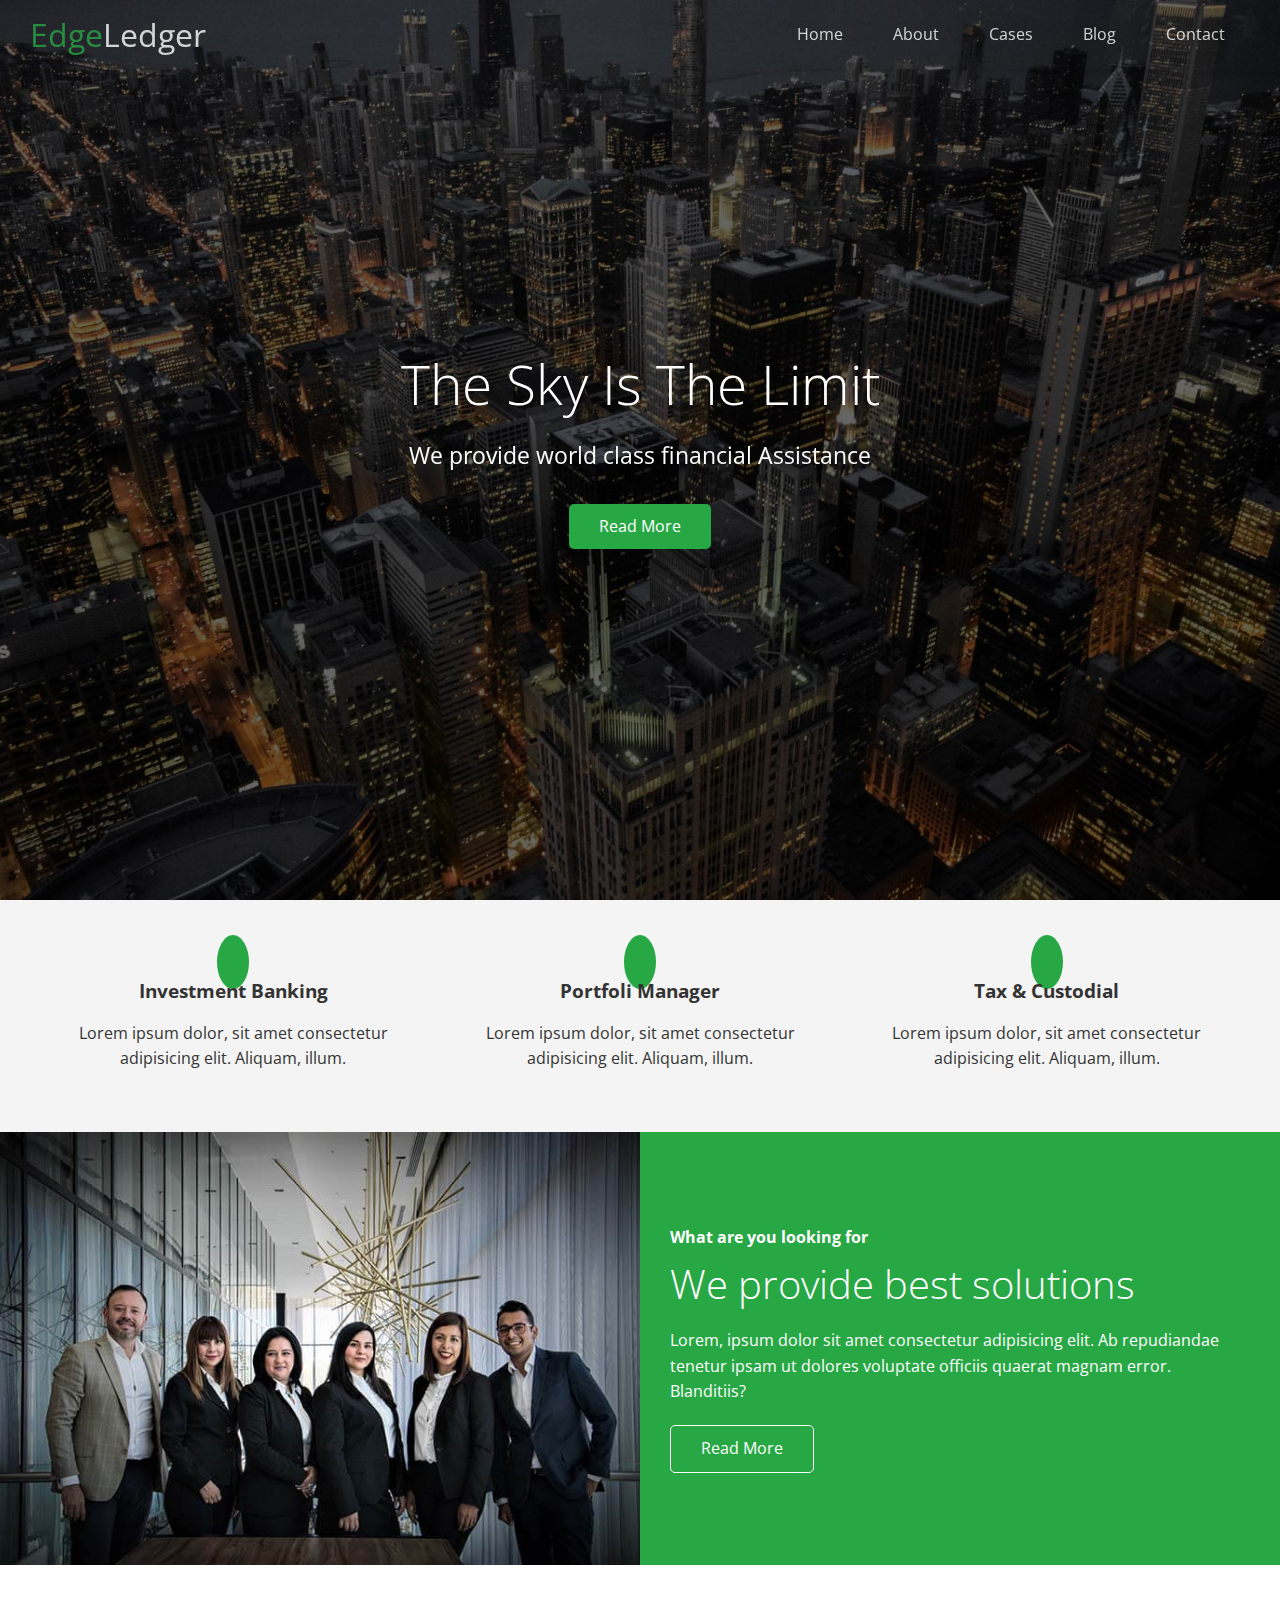
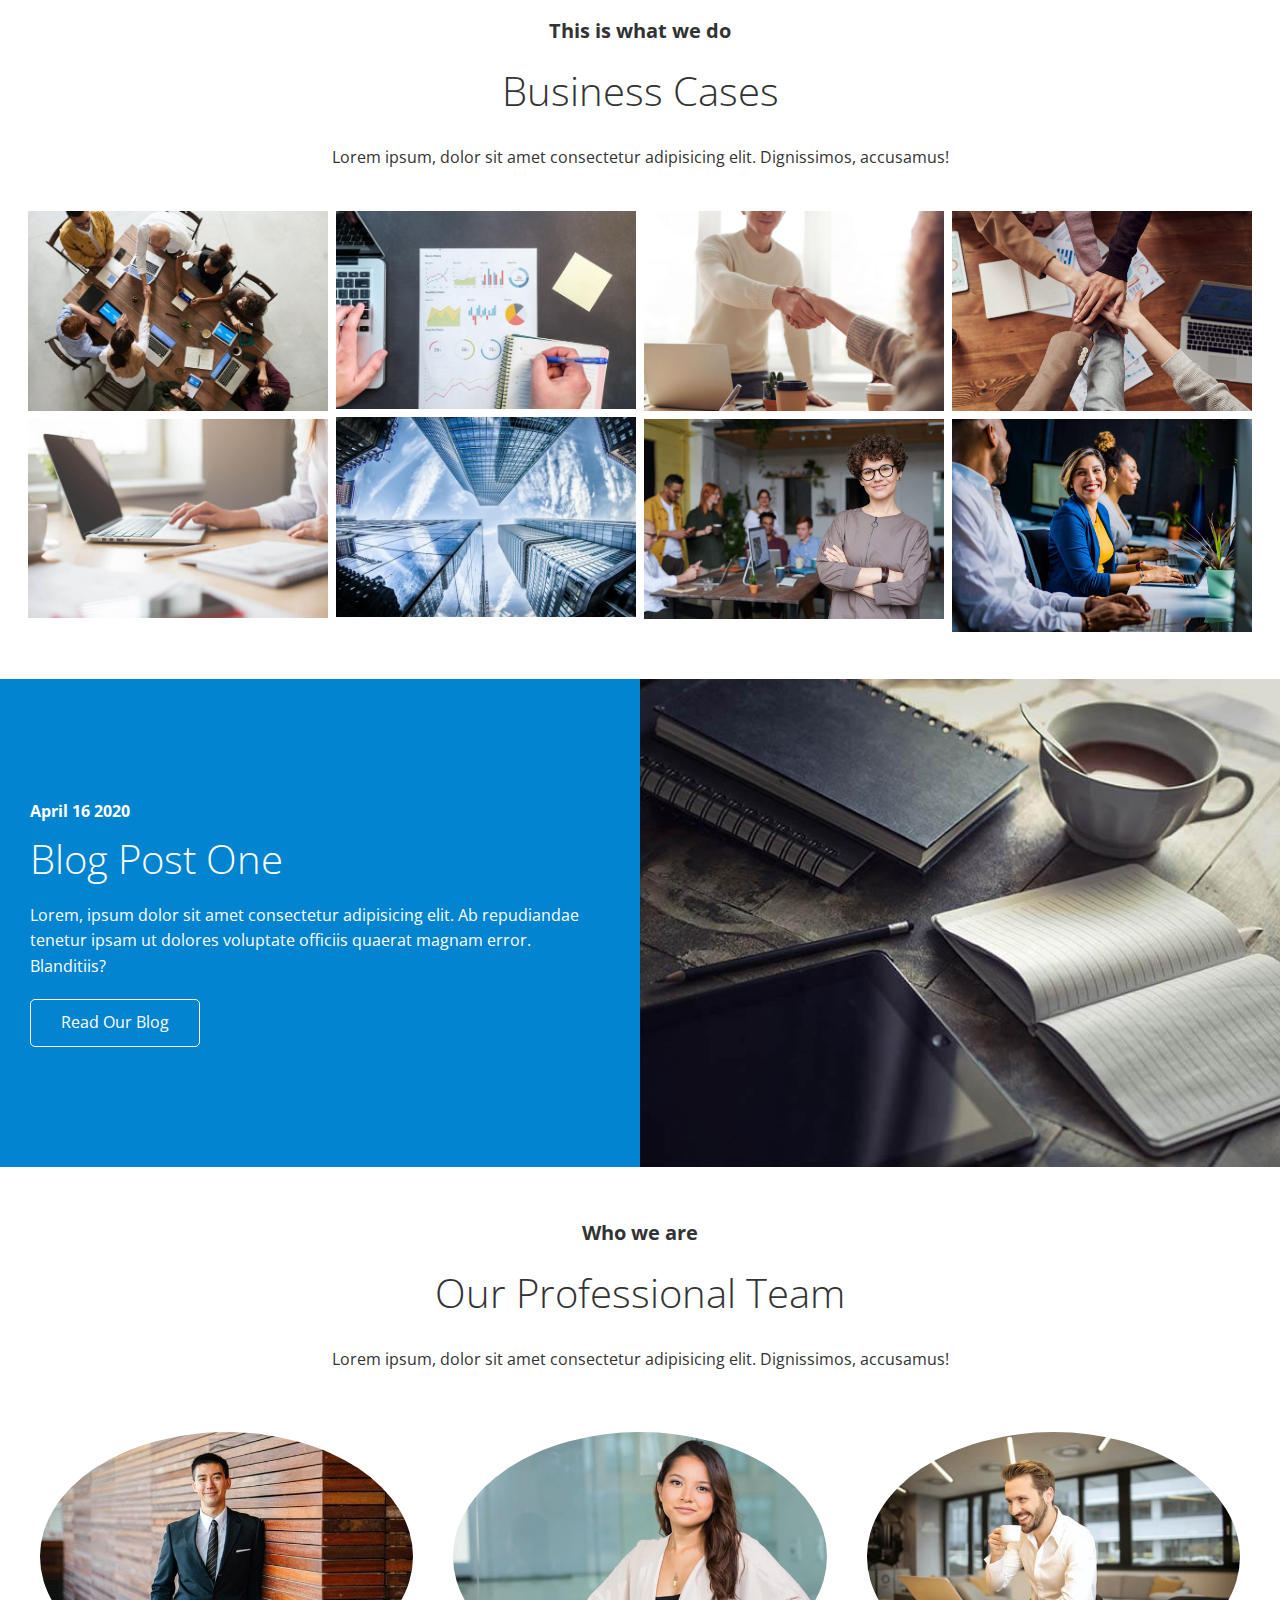
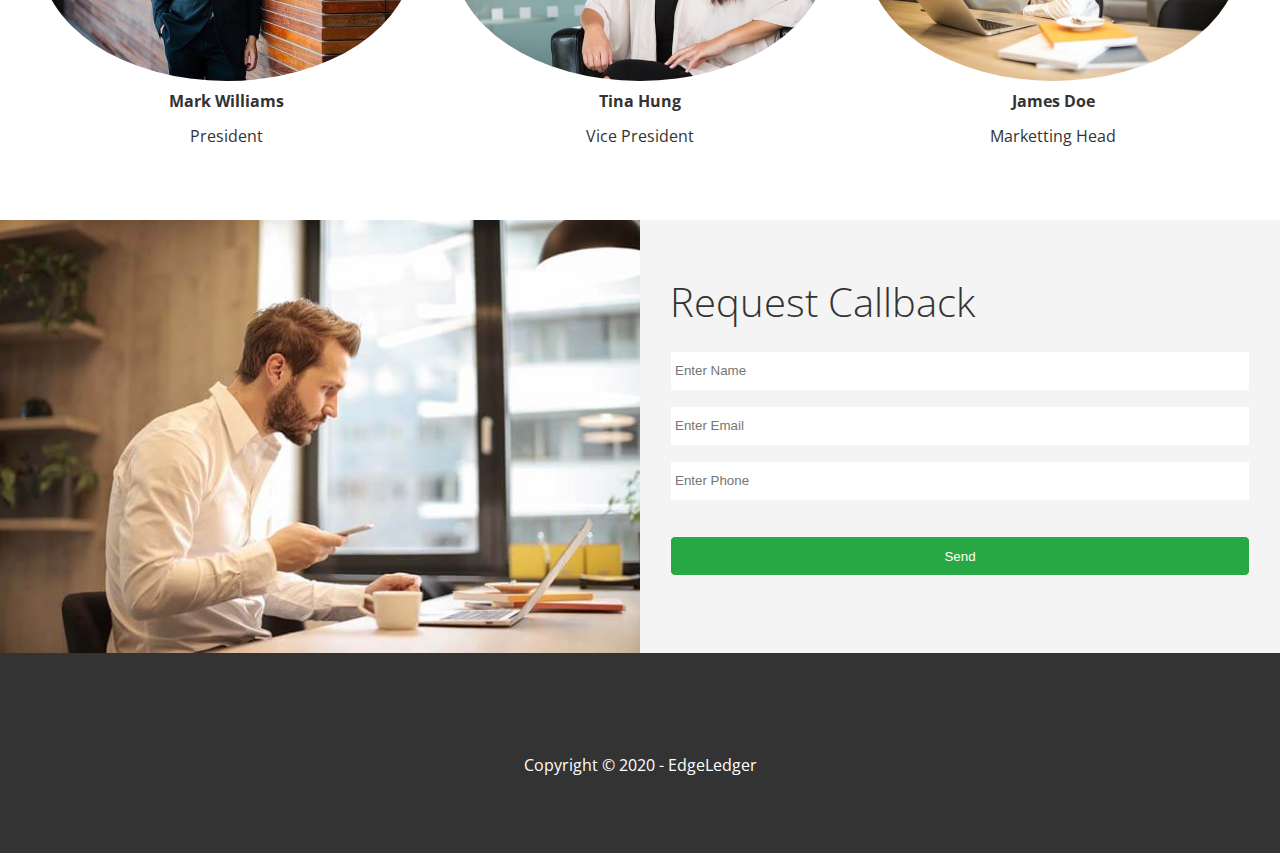
<file: index.html>
<!DOCTYPE html>
<html lang="en">

<head>
    <meta charset="UTF-8">
    <meta name="viewport" content="width=device-width, initial-scale=1.0">
    <link rel="shortcut icon" type="image/x-icon" href="/favicon.ico">

    <link rel="stylesheet" href="https://cdnjs.cloudflare.com/ajax/libs/font-awesome/6.4.2/css/all.min.css"
    integrity="sha512-z3gLpd7yknf1YoNbCzqRKc4qyor8gaKU1qmn+CShxbuBusANI9QpRohGBreCFkKxLhei6S9CQXFEbbKuqLg0DA=="
    crossorigin="anonymous" referrerpolicy="no-referrer" />
    <link rel="stylesheet" href="css/lightbox.min.css">    
    <link rel="stylesheet" href="css/utilities.css">
    <link rel="stylesheet" href="css/style.css">
    <title>Welcome to EdgeLedger</title>
</head>

<body id="home">
    <!-- ===================Navbar============================ -->
    <header class="hero">
        <div id="navbar" class="navbar top">
            <h1 class="logo">
                <span class="text-primary"><i class="fas fa-book-open"></i> Edge</span>Ledger
            </h1>
            <nav>
                <ul>
                    <li><a href="#home">Home</a></li>
                    <li><a href="#about">About</a></li>
                    <li><a href="#cases">Cases</a></li>
                    <li><a href="#blog">Blog</a></li>
                    <li><a href="#contact">Contact</a></li>
                </ul>
            </nav>
        </div>
        <!-- ======================Content========================= -->
        <div class="content">
            <h1>The Sky Is The Limit</h1>
            <p>We provide world class financial Assistance</p>
            <a href="#about" class="btn"><i class="fas fa-chevron-right"></i> Read More</a>
        </div>
    </header>

    <main>
        <!-- =================About===================== -->

        <section id="about" class="icons bg-light">
            <div class="flex-items">
                <div>
                    <i class="fas fa-university fa-2x"></i>
                    <div>
                        <h3>Investment Banking</h3>
                        <p>
                            Lorem ipsum dolor, sit amet consectetur adipisicing elit. Aliquam, illum.
                        </p>
                    </div>
                </div>
                <div>
                    <i class="fas fa-book-reader fa-2x"></i>
                    <div>
                        <h3>Portfoli Manager</h3>
                        <p>
                            Lorem ipsum dolor, sit amet consectetur adipisicing elit. Aliquam, illum.
                        </p>
                    </div>
                </div>
                <div>
                    <i class="fas fa-pencil-alt fa-2x"></i>
                    <div>
                        <h3>Tax & Custodial</h3>
                        <p>
                            Lorem ipsum dolor, sit amet consectetur adipisicing elit. Aliquam, illum.
                        </p>
                    </div>
                </div>
            </div>
        </section>

        <!-- ===============About=> Solutions=================== -->
        <section class="solutions flex-columns">
            <div class="row">
                <div class="column">
                    <div class="column-1">
                        <img src="img/home/people.jpg" alt="">
                    </div>
                </div>
                <div class="column">
                    <div class="column-2 bg-primary">
                        <h4>What are you looking for</h4>
                        <h2>We provide best solutions</h2>
                        <p>Lorem, ipsum dolor sit amet consectetur adipisicing elit. Ab repudiandae tenetur ipsam ut
                            dolores voluptate officiis quaerat magnam error. Blanditiis?</p>
                        <a href="#" class="btn btn-outline"><i class="fas fa-chevron"></i>Read More</a>


                    </div>
                </div>
            </div>

        </section>
        <!-- ==============Cases============== -->
        <section id="cases" class="cases flex-grid section-padding">
            <header class="section-header">
                <h4>This is what we do</h4>
                <h2>Business Cases</h2>
                <p>Lorem ipsum, dolor sit amet consectetur adipisicing elit. Dignissimos, accusamus!</p>
            </header>
            <div class="row">
                <div class="column">
                    <a href="img/cases/cases1.jpg" data-lightbox="cases" data-title="Lorem ipsum, dolor sit amet consectetur adipisicing elit. Dignissimos, accusamus!">
                        
                        <img src="img/cases/cases1.jpg" alt="">
                    </a>

                    <a href="img/cases/cases2.jpg" data-lightbox="cases" data-title="Lorem ipsum, dolor sit amet consectetur adipisicing elit. Dignissimos, accusamus!">

                    <img src="img/cases/cases2.jpg" alt="">
                    </a>
                </div>
                <div class="column">
                    <a href="img/cases/cases3.jpg" data-lightbox="cases" data-title="Lorem ipsum, dolor sit amet consectetur adipisicing elit. Dignissimos, accusamus!">
                    <img src="img/cases/cases3.jpg" alt="">
                    </a>

                    <a href="img/cases/cases4.jpg" data-lightbox="cases" data-title="Lorem ipsum, dolor sit amet consectetur adipisicing elit. Dignissimos, accusamus!">

                    <img src="img/cases/cases4.jpg" alt="">
                    </a>
                </div>
                <div class="column">
                    <a href="img/cases/cases5.jpg" data-lightbox="cases" data-title="Lorem ipsum, dolor sit amet consectetur adipisicing elit. Dignissimos, accusamus!">

                    <img src="img/cases/cases5.jpg" alt="">
                    </a>

                    <a href="img/cases/cases6.jpg" data-lightbox="cases" data-title="Lorem ipsum, dolor sit amet consectetur adipisicing elit. Dignissimos, accusamus!">


                    <img src="img/cases/cases6.jpg" alt="">
                    </a>
                </div>
                <div class="column">
                    <a href="img/cases/cases7.jpg" data-lightbox="cases" data-title="Lorem ipsum, dolor sit amet consectetur adipisicing elit. Dignissimos, accusamus!">
                    <img src="img/cases/cases7.jpg" alt="">
                    </a>

                    <a href="img/cases/cases8.jpg" data-lightbox="cases" data-title="Lorem ipsum, dolor sit amet consectetur adipisicing elit. Dignissimos, accusamus!">


                    <img src="img/cases/cases8.jpg" alt="">
                    </a>
                </div>
            </div>
        </section>


        <!-- =================Blog============================== -->

        <section id="blog" class="blog flex-columns flex-reverse">
            <div class="row">
                <div class="column">
                    <div class="column-1">
                        <img src="img/home/blog.jpg" alt="">
                    </div>
                </div>
                <div class="column">
                    <div class="column-2 bg-secondary">
                        <h4>April 16 2020</h4>
                        <h2>Blog Post One</h2>
                        <p>Lorem, ipsum dolor sit amet consectetur adipisicing elit. Ab repudiandae tenetur ipsam ut
                            dolores voluptate officiis quaerat magnam error. Blanditiis?</p>
                        <a href="blog.html" class="btn btn-outline"><i class="fas fa-chevron"></i>Read Our Blog</a>


                    </div>
                </div>
            </div>

        </section>

        <!-- ==================Team=================== -->

        <section id="team" class="team  section-padding">
            <header class="section-header">
                <h4>Who we are</h4>
                <h2>Our Professional Team</h2>
                <p>Lorem ipsum, dolor sit amet consectetur adipisicing elit. Dignissimos, accusamus!</p>
            </header>
            <div class="flex-items">
                <div>
                    <img src="img/team/person1.jpg" alt="">
                    <h4>Mark Williams</h4>
                    <p>President</p>
                </div>
                <div>
                    <img src="img/team/person2.jpg" alt="">
                    <h4>Tina Hung</h4>
                    <p>Vice President</p>
                </div>
                <div>
                    <img src="img/team/person3.jpg" alt="">
                    <h4>James Doe</h4>
                    <p>Marketting Head</p>
                </div>
            </div>

        </section>

        <!-- =============Contact================= -->

        <section id="contact" class="contact flex-columns">
            <div class="row">
                <div class="column">
                    <div class="column-1">
                        <img src="img/home/contact.jpg" alt="">
                    </div>
                </div>
                <div class="column">
                    <div class="column-2 bg-light">
                        <h2>Request Callback</h2>
                        <form action="" class="callback-form">
                            <div class="form-control">
                                <label for="name"></label>
                                <input type="text" name="name" id="name" placeholder="Enter Name">
                            </div>
                            <div class="form-control">
                                <label for="email"></label>
                                <input type="email" email="email" id="email" placeholder="Enter Email">
                            </div>
                            <div class="form-control">
                                <label for="phone"></label>
                                <input type="text" phone="phone" id="phone" placeholder="Enter Phone">
                            </div>
                            <input type="submit" value="Send" id="submit" class="btn">
                        </form>


                    </div>
                </div>
            </div>

        </section>

    </main>

    <!--===============Footer================  -->

    <footer class="footer bg-dark">
        <div class="social">
            <a href="#"><i class="fab fa-facebook fa-3x"></i></a>
            <a href="#"><i class="fab fa-twitter fa-3x"></i></a>
            <a href="#"><i class="fab fa-youtube fa-3x"></i></a>
            <a href="#"><i class="fab fa-linkedin fa-3x"></i></a>
        </div>
        <p>Copyright &copy; 2020 - EdgeLedger</p>
    </footer>

    <script src="https://code.jquery.com/jquery-3.7.0.min.js"
        integrity="sha256-2Pmvv0kuTBOenSvLm6bvfBSSHrUJ+3A7x6P5Ebd07/g=" crossorigin="anonymous"></script>
        <script src="js/lightbox.min.js"></script>

    <script>
        const navbar = document.getElementById('navbar');
        let scrolled = false;

        window.onscroll = function () {
            if (window.pageYOffset > 100) {
                navbar.classList.remove('top');
                if (!scrolled) {
                    navbar.style.transform = 'translateY(-70px)';
                }
                setTimeout(function () {
                    navbar.style.transform = 'translateY(0)';
                    scrolled = true;

                }, 200)
            } else {
                navbar.classList.add('top');
                scrolled = false;

            }
        };

        // ============Smooth Scrolling===============
        $('#navbar a, .btn').on('click', function (e) {
            if (this.hash !== '') {
                e.preventDefault();

                const hash = this.hash;
                
                $('html, body').animate(
                    {
                        scrollTop: $(hash).offset().top - 100,
                    },
                    800
                );
            }

        });


    </script>

</body>

</html>
</file>
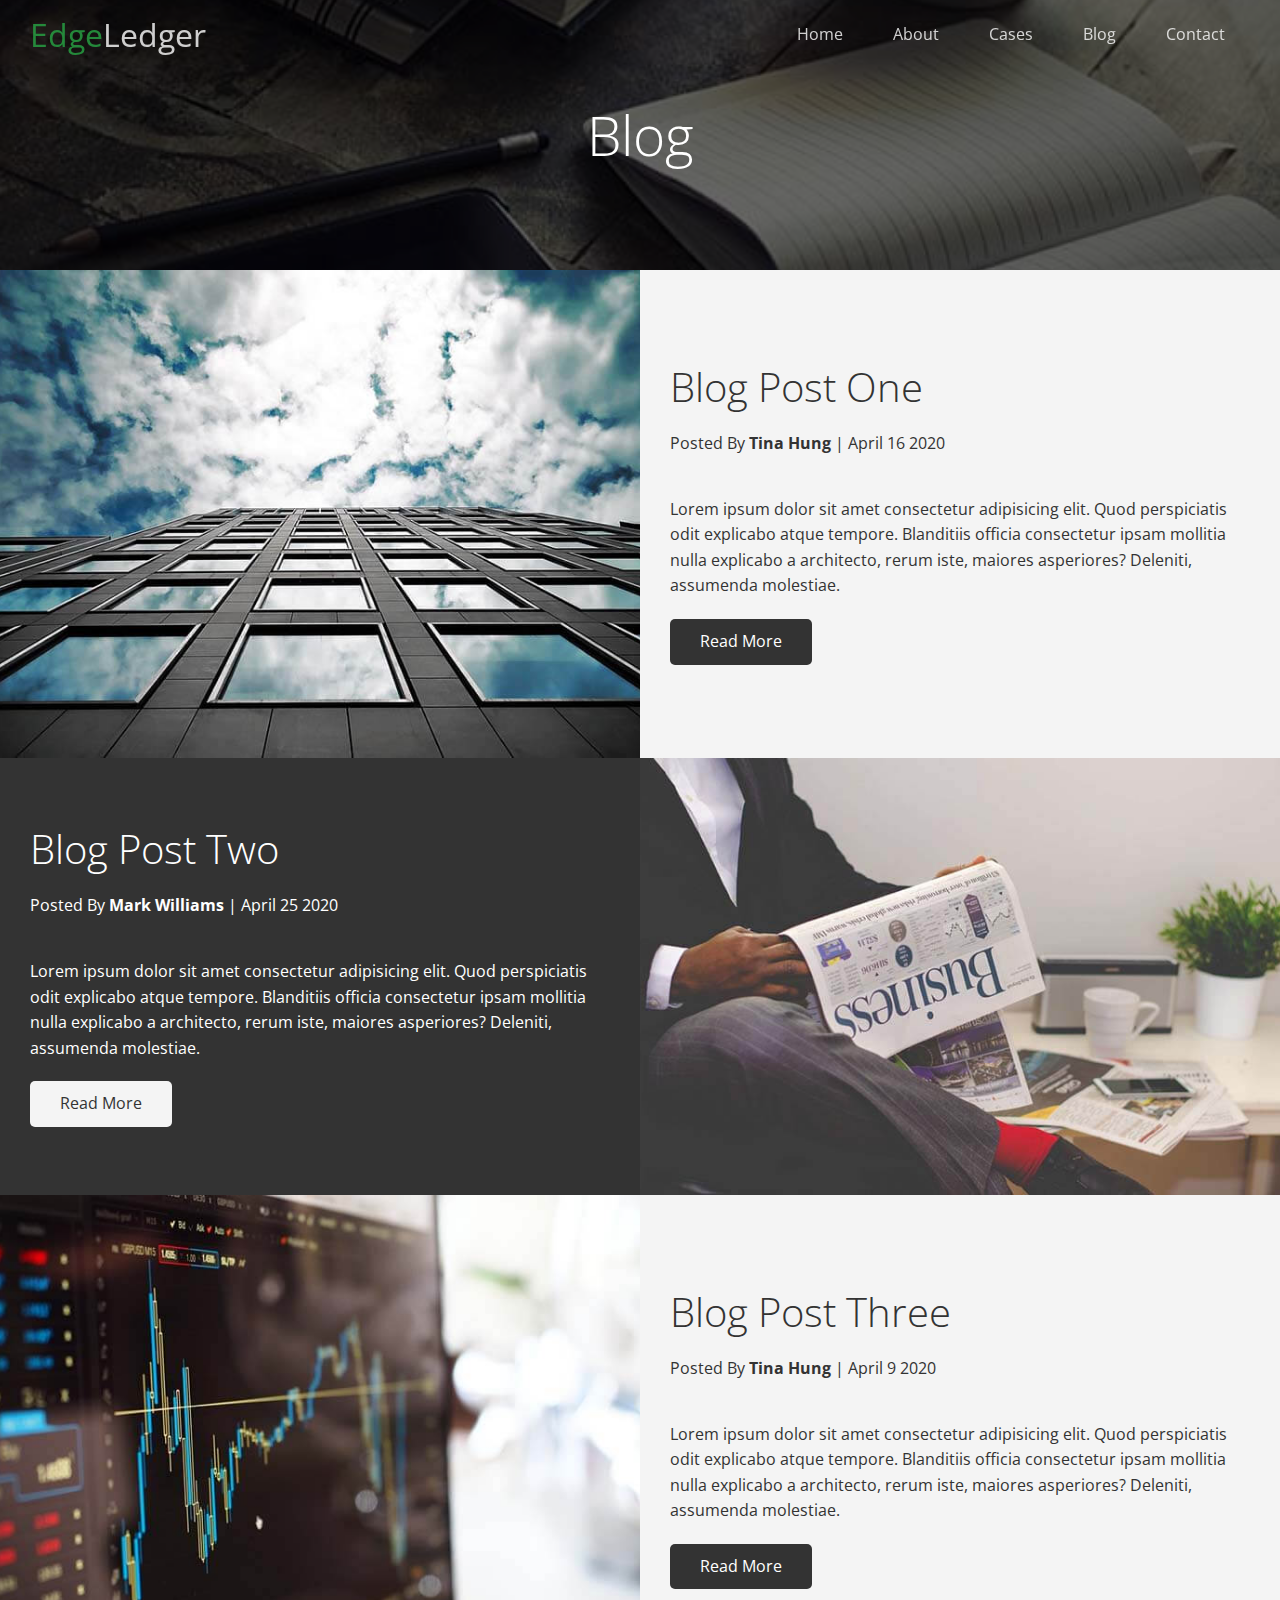
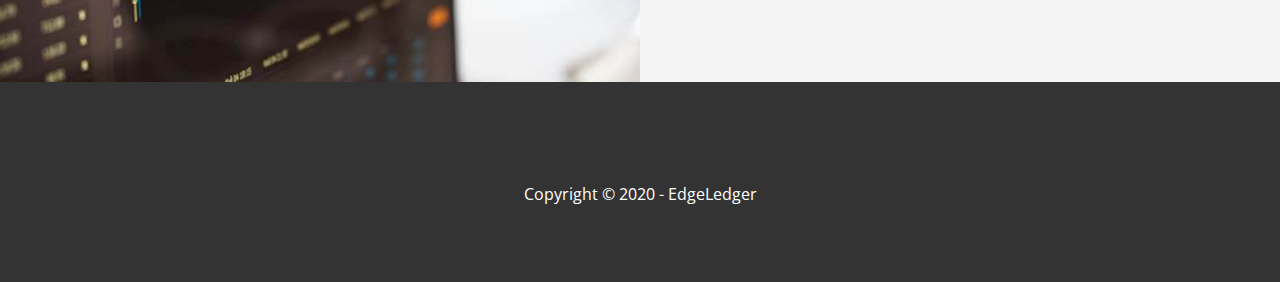
<file: blog.html>
<!DOCTYPE html>
<html lang="en">

<head>
    <meta charset="UTF-8">
    <meta name="viewport" content="width=device-width, initial-scale=1.0">
    <title>Read Our Blog</title>
    <link rel="stylesheet" href="https://cdnjs.cloudflare.com/ajax/libs/font-awesome/6.4.2/css/all.min.css"
        integrity="sha512-z3gLpd7yknf1YoNbCzqRKc4qyor8gaKU1qmn+CShxbuBusANI9QpRohGBreCFkKxLhei6S9CQXFEbbKuqLg0DA=="
        crossorigin="anonymous" referrerpolicy="no-referrer" />
    <link rel="stylesheet" href="css/utilities.css">
    <link rel="stylesheet" href="css/style.css">
</head>

<body id="home">
    <!-- ===================Navbar============================ -->
    <header  class="hero blog">
        <div id="navbar" class="navbar top">
            <h1 class="logo">
                <span class="text-primary"><i class="fas fa-book-open"></i> Edge</span>Ledger
            </h1>
            <nav>
                <ul>
                    <li><a href="index.html">Home</a></li>
                    <li><a href="index.html#about">About</a></li>
                    <li><a href="index.html#cases">Cases</a></li>
                    <li><a href="index.html#blog">Blog</a></li>
                    <li><a href="index.html#contact">Contact</a></li>
                </ul>
            </nav>
        </div>
        <!-- ======================Content========================= -->
        <div class="content">
            <h1>Blog</h1>
            
        </div>
    </header>

    <main>
        <article class=" flex-columns">
            <div class="row">
                <div class="column">
                    <div class="column-1">
                        <img src="img/blog/blog1.jpg" alt="">
                    </div>
                </div>
                <div class="column">
                    <div class="column-2 bg-light">
                        <h2>Blog Post One</h2>
                        <p class="meta">
                            <i class="fas fa-user"></i> Posted By <strong>Tina Hung</strong> | April 16 2020
                        </p>
                        <p>Lorem ipsum dolor sit amet consectetur adipisicing elit. Quod perspiciatis odit explicabo atque tempore. Blanditiis officia consectetur ipsam mollitia nulla explicabo a architecto, rerum iste, maiores asperiores? Deleniti, assumenda molestiae.</p>
                        <a href="post.html" class="btn btn-dark"><i class="fas fa-chevron"></i>Read More</a>


                    </div>
                </div>
            </div>

        </article>

        <article class=" flex-columns flex-reverse">
            <div class="row">
                <div class="column">
                    <div class="column-1">
                        <img src="img/blog/blog2.jpg" alt="">
                    </div>
                </div>
                <div class="column">
                    <div class="column-2 bg-dark">
                        <h2>Blog Post Two</h2>
                        <p class="meta">
                            <i class="fas fa-user"></i> Posted By <strong>Mark Williams</strong> | April 25 2020
                        </p>
                        <p>Lorem ipsum dolor sit amet consectetur adipisicing elit. Quod perspiciatis odit explicabo atque tempore. Blanditiis officia consectetur ipsam mollitia nulla explicabo a architecto, rerum iste, maiores asperiores? Deleniti, assumenda molestiae.</p>
                        <a href="post.html" class="btn btn-light"><i class="fas fa-chevron"></i>Read More</a>


                    </div>
                </div>
            </div>

        </article>

        <article class=" flex-columns">
            <div class="row">
                <div class="column">
                    <div class="column-1">
                        <img src="img/blog/blog3.jpg" alt="">
                    </div>
                </div>
                <div class="column">
                    <div class="column-2 bg-light">
                        <h2>Blog Post Three</h2>
                        <p class="meta">
                            <i class="fas fa-user"></i> Posted By <strong>Tina Hung</strong> | April 9 2020
                        </p>
                        <p>Lorem ipsum dolor sit amet consectetur adipisicing elit. Quod perspiciatis odit explicabo atque tempore. Blanditiis officia consectetur ipsam mollitia nulla explicabo a architecto, rerum iste, maiores asperiores? Deleniti, assumenda molestiae.</p>
                        <a href="post.html" class="btn btn-dark"><i class="fas fa-chevron"></i>Read More</a>


                    </div>
                </div>
            </div>

        </article>

    </main>

    <!--===============Footer================  -->

    <footer class="footer bg-dark">
        <div class="social">
            <a href="#"><i class="fab fa-facebook fa-3x"></i></a>
            <a href="#"><i class="fab fa-twitter fa-3x"></i></a>
            <a href="#"><i class="fab fa-youtube fa-3x"></i></a>
            <a href="#"><i class="fab fa-linkedin fa-3x"></i></a>
        </div>
        <p>Copyright &copy; 2020 - EdgeLedger</p>
    </footer>


    <script>
         const navbar = document.getElementById('navbar');
        let scrolled = false;

        window.onscroll = function () {
            if (window.pageYOffset > 100) {
                navbar.classList.remove('top');
                if (!scrolled) {
                    navbar.style.transform = 'translateY(-70px)';
                }
                setTimeout(function () {
                    navbar.style.transform = 'translateY(0)';
                    scrolled = true;

                }, 200)
            } else {
                navbar.classList.add('top');
                scrolled = false;

            }
        };

    </script>

</body>

</html>
</file>
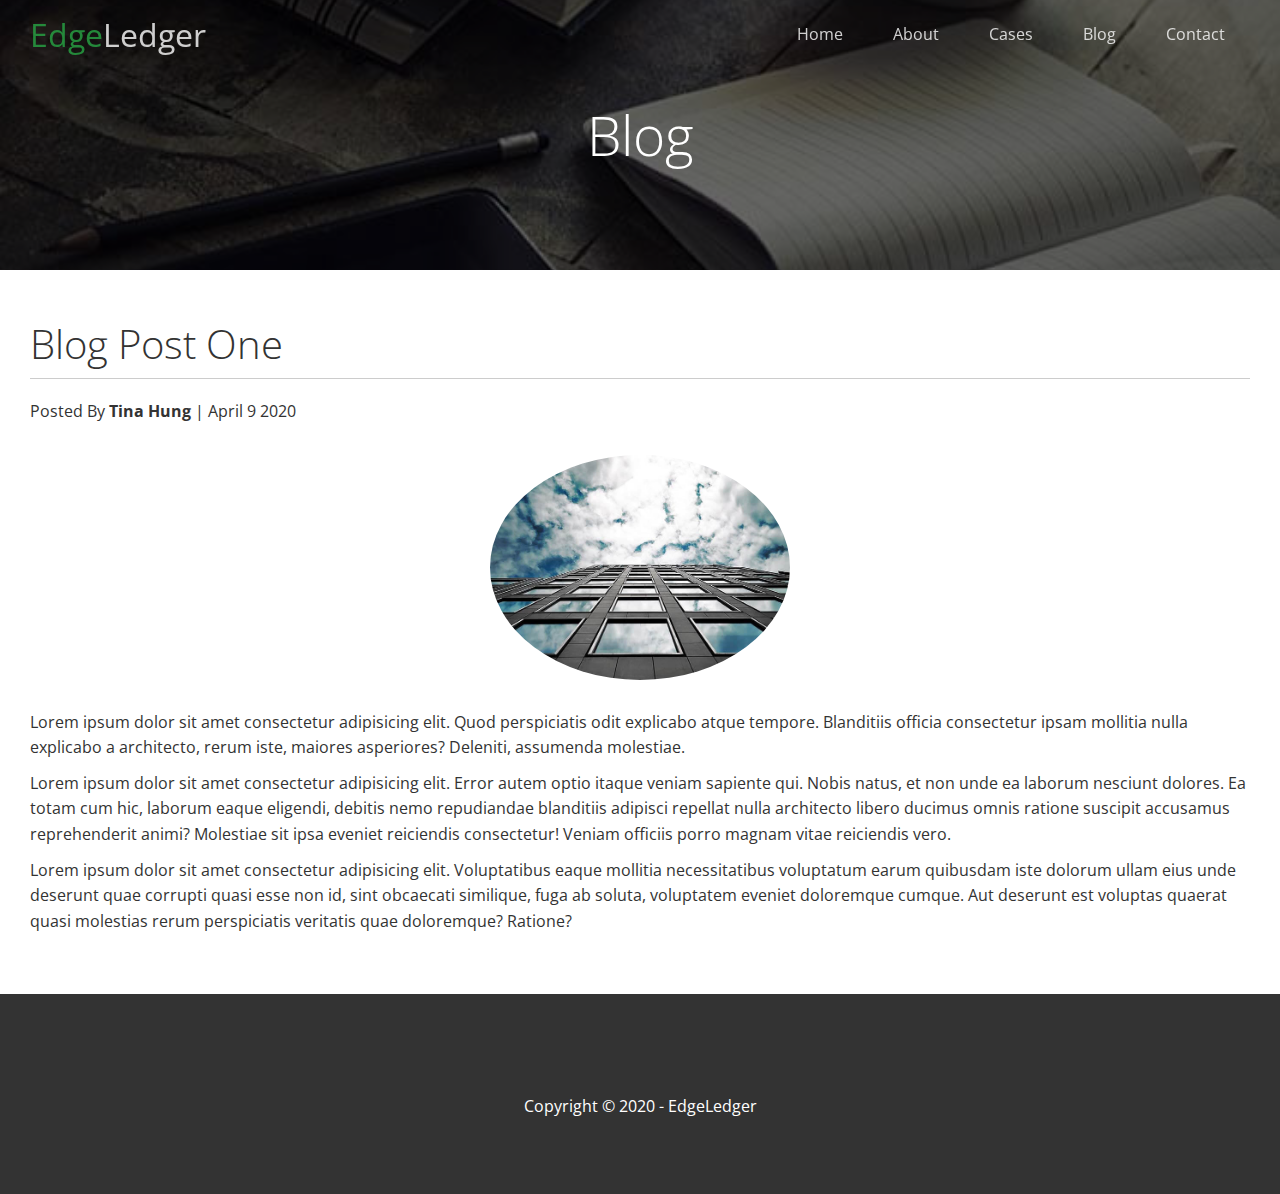
<file: post.html>
<!DOCTYPE html>
<html lang="en">

<head>
    <meta charset="UTF-8">
    <meta name="viewport" content="width=device-width, initial-scale=1.0">
    <title>Post One</title>
    <link rel="stylesheet" href="https://cdnjs.cloudflare.com/ajax/libs/font-awesome/6.4.2/css/all.min.css"
        integrity="sha512-z3gLpd7yknf1YoNbCzqRKc4qyor8gaKU1qmn+CShxbuBusANI9QpRohGBreCFkKxLhei6S9CQXFEbbKuqLg0DA=="
        crossorigin="anonymous" referrerpolicy="no-referrer" />
    <link rel="stylesheet" href="css/utilities.css">
    <link rel="stylesheet" href="css/style.css">
</head>

<body id="home">
    <!-- ===================Navbar============================ -->
    <header class="hero blog">
        <div id="navbar" class="navbar top">
            <h1 class="logo">
                <span class="text-primary"><i class="fas fa-book-open"></i> Edge</span>Ledger
            </h1>
            <nav>
                <ul>
                    <li><a href="index.html">Home</a></li>
                    <li><a href="index.html#about">About</a></li>
                    <li><a href="index.html#cases">Cases</a></li>
                    <li><a href="index.html#blog">Blog</a></li>
                    <li><a href="index.html#contact">Contact</a></li>
                </ul>
            </nav>
        </div>
        <!-- ======================Content========================= -->
        <div class="content">
            <h1>Blog</h1>

        </div>
    </header>

    <main>
        <section class="post">
            <h2>Blog Post One</h2>
            <p class="meta">
                <i class="fas fa-user"></i> Posted By <strong>Tina Hung</strong> | April 9 2020
            </p>
            <img src="img/blog/blog1.jpg" alt="">
            <p>Lorem ipsum dolor sit amet consectetur adipisicing elit. Quod perspiciatis odit explicabo atque tempore. Blanditiis officia consectetur ipsam mollitia nulla explicabo a architecto, rerum iste, maiores asperiores? Deleniti, assumenda molestiae.</p>
            <p>Lorem ipsum dolor sit amet consectetur adipisicing elit. Error autem optio itaque veniam sapiente qui. Nobis natus, et non unde ea laborum nesciunt dolores. Ea totam cum hic, laborum eaque eligendi, debitis nemo repudiandae blanditiis adipisci repellat nulla architecto libero ducimus omnis ratione suscipit accusamus reprehenderit animi? Molestiae sit ipsa eveniet reiciendis consectetur! Veniam officiis porro magnam vitae reiciendis vero.</p>
            <p>Lorem ipsum dolor sit amet consectetur adipisicing elit. Voluptatibus eaque mollitia necessitatibus voluptatum earum quibusdam iste dolorum ullam eius unde deserunt quae corrupti quasi esse non id, sint obcaecati similique, fuga ab soluta, voluptatem eveniet doloremque cumque. Aut deserunt est voluptas quaerat quasi molestias rerum perspiciatis veritatis quae doloremque? Ratione?</p>



        </section>

    </main>

    <!--===============Footer================  -->

    <footer class="footer bg-dark">
        <div class="social">
            <a href="#"><i class="fab fa-facebook fa-3x"></i></a>
            <a href="#"><i class="fab fa-twitter fa-3x"></i></a>
            <a href="#"><i class="fab fa-youtube fa-3x"></i></a>
            <a href="#"><i class="fab fa-linkedin fa-3x"></i></a>
        </div>
        <p>Copyright &copy; 2020 - EdgeLedger</p>
    </footer>

    <script>
         const navbar = document.getElementById('navbar');
        let scrolled = false;

        window.onscroll = function () {
            if (window.pageYOffset > 100) {
                navbar.classList.remove('top');
                if (!scrolled) {
                    navbar.style.transform = 'translateY(-70px)';
                }
                setTimeout(function () {
                    navbar.style.transform = 'translateY(0)';
                    scrolled = true;

                }, 200)
            } else {
                navbar.classList.add('top');
                scrolled = false;

            }
        };

    </script>

</body>

</html>
</file>
<file: css/utilities.css>
/* Text Colors */

.text-primary{
    color: #28a745;
}

.text-secondary {
    color: #0284d0
}

/* Button */
.btn {
    cursor: pointer;
    display: inline-block;
    padding: 10px 30px;
    color: #fff;
    background-color: #28a745;
    border: none;
    border-radius: 5px;

}

.btn:hover{
    opacity: 0.9;
}

.btn-primary,.bg-primary {
    background: #28a745 ;
    color: #fff;
}
.btn-secondary, .bg-secondary {
    background: #0284d0 ;
    color: #fff;
}
.btn-dark, .bg-dark {
    background: #333;
    color: #fff;
}
.btn-light, .bg-light{
    background: #f4f4f4 ;
    color: #333;
}

.btn-outline{
    background: transparent;
    border: 1px solid #fff;
}

/* Flex Items */
.flex-items{
    display: flex;
    align-items: center;
    justify-content: center;
    text-align: center;
    height: 100%;
}

.flex-items > div{
    padding: 20px;
}

/* Flex Columns */

.flex-columns.flex-reverse .row {
    flex-direction: row-reverse;

}

.flex-columns .row{
    display: flex;
    flex-direction: row;
    flex-wrap: wrap;
    width: 100%;
}

.flex-columns .column{
    display: flex;
    flex-direction: column;
    flex-basis: 100%;
    flex: 1;
}

.flex-columns .column-1,
.flex-columns .column-2{
    height: 100%;
}

.flex-columns img {
    width: 100%;
    height: 100%;
    object-fit: cover;
}

.flex-columns .column-2{
    display: flex;
    flex-direction: column;
    align-items: flex-start;
    justify-content: center;
    padding: 30px;
}

.flex-columns h2{
    font-size: 40px;
    font-weight: 100;
}

.flex-columns h4{
    margin-bottom: 10px;
}

.flex-columns p{
    margin: 20px 0;
}

/* Section Header */
.section-header{
    padding: 30px;
    display: flex;
    flex-direction: column;
    align-items: center;
    justify-content: center;
    text-align: center;
}

.section-header h2{
    font-size: 40px;
    margin: 20px 0;
}
.section-header h4{
    font-size: 20px;
}

.section-padding {
    padding: 20px 20px 40px;
}

/* Flex Grid */
.flex-grid .row{
    display: flex;
    flex-wrap: wrap;
    padding: 0 4px;
}

.flex-grid .column{
    flex: 25%;
    max-width: 25%;
    padding: 0 4px;

}
</file>
<file: css/style.css>
@import url('https://fonts.googleapis.com/css2?family=Open+Sans:wght@300;400&display=swap');

*{
    box-sizing: border-box;
    margin: 0;
    padding: 0;
}

body{
    font-family: 'Open Sans', sans-serif;
    background-color:#fff;
    color: #333;
    line-height: 1.6;
}

ul{
    list-style: none;
}

a{
    color: #333;
    text-decoration: none;
}

h1, h2 {
    font-weight: 300;
    line-height: 1.2;
}

p{
    margin: 10px 0;
}

img{
    width: 100%;
}

/* NavBar */

.navbar {
    display: flex;
    align-items: center;
    justify-content: space-between;
    background: #333;
    color: #fff;
    opacity: 0.8 ;
    width: 100%;
    height: 70px;
    position: fixed;
    top: 0px;
    padding: 0 30px;
    transition: 0.5s;
}

.navbar.top {
    background: transparent;
}



.navbar a {
    color: #fff;
    padding: 10px 20px;
    margin: 0 5px;
}

.navbar a:hover {
    border-bottom: #28a745 2px solid;

}

.navbar ul {
    display: flex;
}

.navbar .logo{
    font-weight: 400;
}

/* Header */

.hero {
    background: url('../img/home/showcase.jpg') no-repeat center center/cover;
    height: 100vh;
    position: relative;
    color: #fff;
}

.hero .content{
    display:flex;
    flex-direction: column;
    align-items: center;
    justify-content: center;
    text-align: center;
    height: 100%;
    padding: 0 20px;
}

.hero .content h1 {
    font-size:55px ;

}

.hero .content p {
    font-size: 23px;
    max-width: 600px;
    margin: 20px 0 30px;
}

.hero::before {
    content: '';
    position: absolute;
    top: 0;
    left: 0;
    width: 100%;
    height: 100%;
    background:rgba(0,0,0,0.6);
}

.hero * {
    z-index: 10;
}

.hero.blog {
    background: url('../img/home/blog.jpg') no-repeat center center/cover;
    height: 30vh;
}

/* Icons */
.icons{
    padding: 30px;
}

.icons h3{
    font-weight: bold;
    margin-bottom: 15px;
}
.icons i{
    background-color: #28a745;
    color: #fff;
    padding: 1rem;
    border-radius: 50%;
    margin-bottom: 15px;
}

.cases img:hover{
    opacity: 0.7;
}

.team img {
    border-radius: 50%;
}


/* Callback Form */

.callback-form {
    width: 100%;
    padding: 20px 0;

}

.callback-form label{
    display: block;
    margin-bottom: 5px;

}

.callback-form .form-control {
    margin-bottom: 15px;
}

.callback-form input {
    width: 100%;
    padding: 4px;
    height: 40px;
    border: #f5f5f5 1px solid;
}

.callback-form input:focus {
    outline-color: #28a745;
}

.callback-form .btn {
    padding: 12px 0;
    margin-top: 20px;
}

/* Post */

.post {
    padding: 50px 30px;
}

.post h2 {
    font-size: 40px;
    margin-bottom: 20px;
    padding-bottom: 10px;
    border-bottom:#ccc solid 1px ;
}

.post .meta {
    margin-bottom: 30px;
}

.post img {
    width: 300px;
    border-radius: 50%;
    display: block;
    margin: 0 auto 30px;
}


/* Footer */
.footer {
    display: flex;
    flex-direction: column;
    align-items: center;
    justify-content: center;
    text-align: center;
    height: 200px;
}

.footer a {
    color: #fff;
}

.footer a:hover {
    color: #28a745;
}

.footer .social > * {
    margin-right: 30px;
}

/* Mobile */
@media(max-width: 768px) {
    .navbar {
        flex-direction: column;
        height: 120px;
        padding: 20px;

    }
    .navbar a {
        padding: 10px 10px;
        margin: 0 3px;
    }

    .flex-items {
        flex-direction: column;
    }

    .flex-columns .column, .flex-grid .column  {
        flex: 100%;
        max-width: 100%;
    }

    .team img {
        width: 70%;
    }
}
</file>
